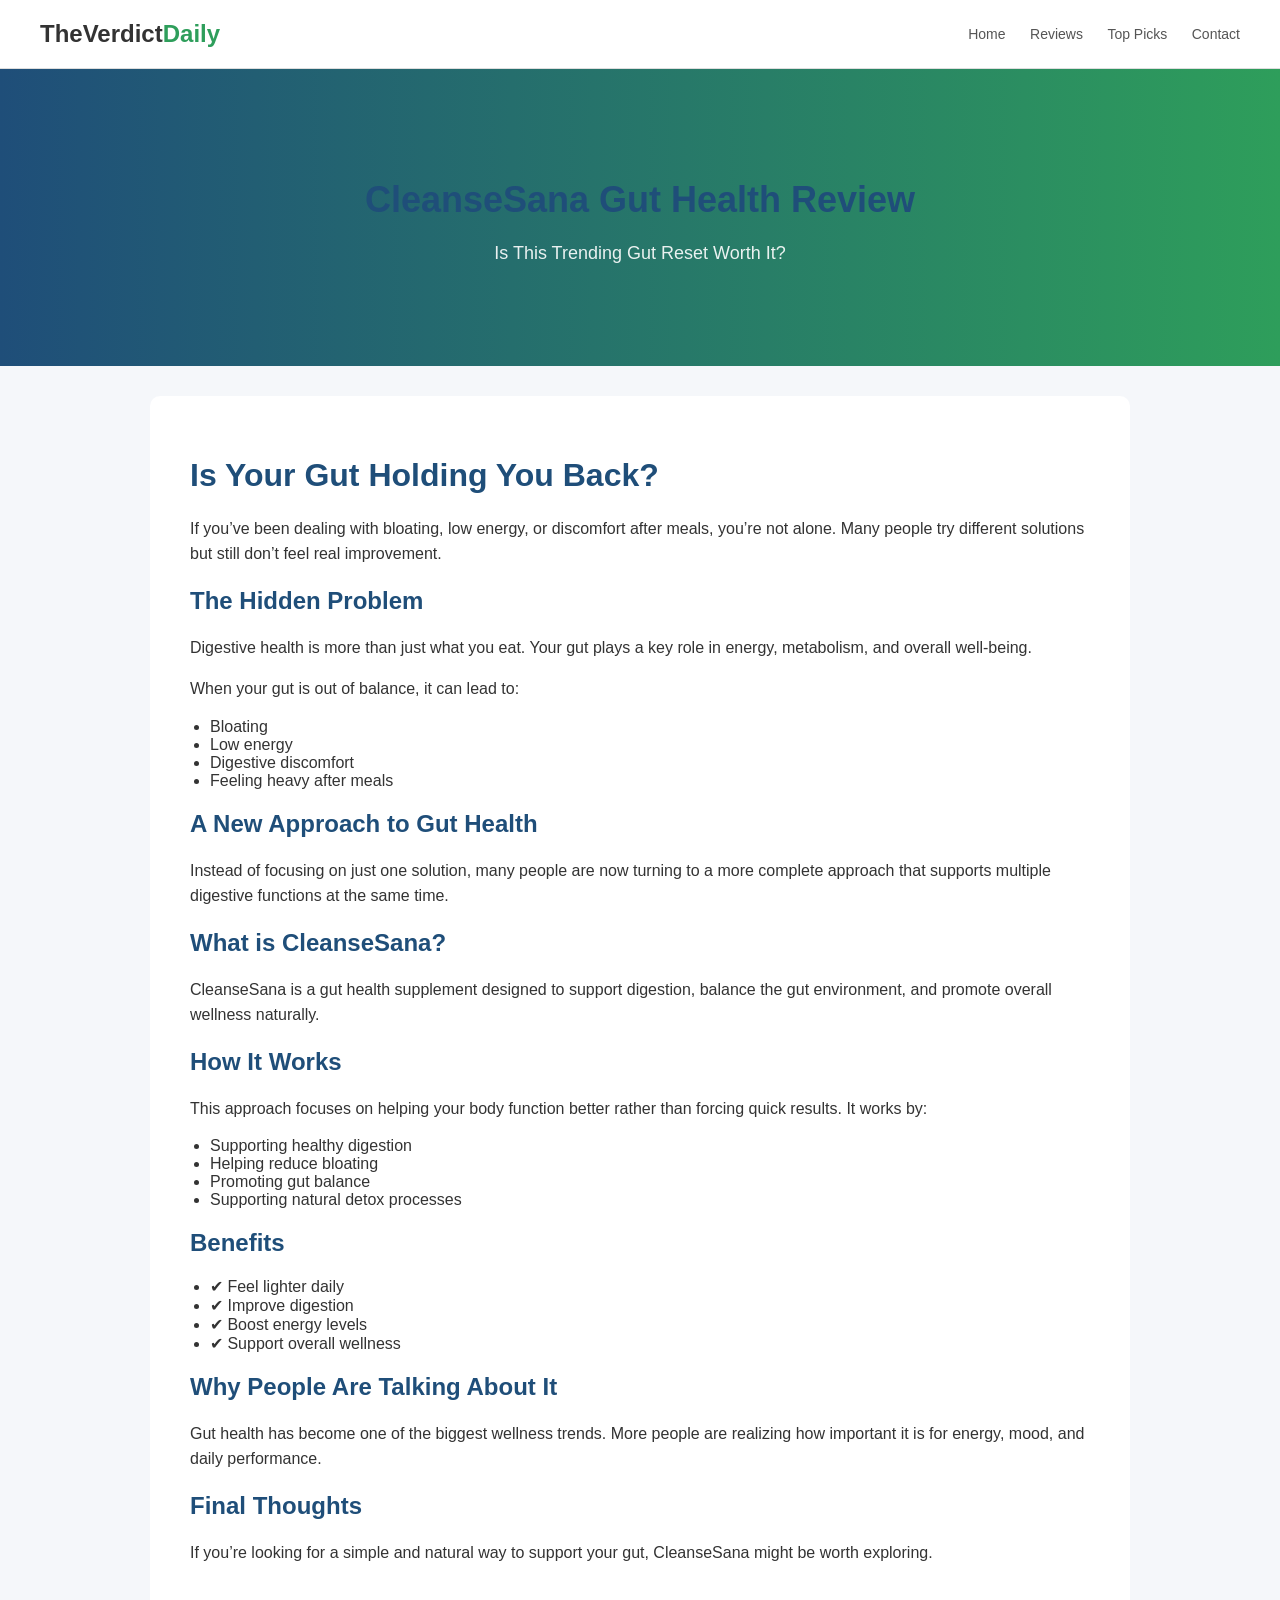
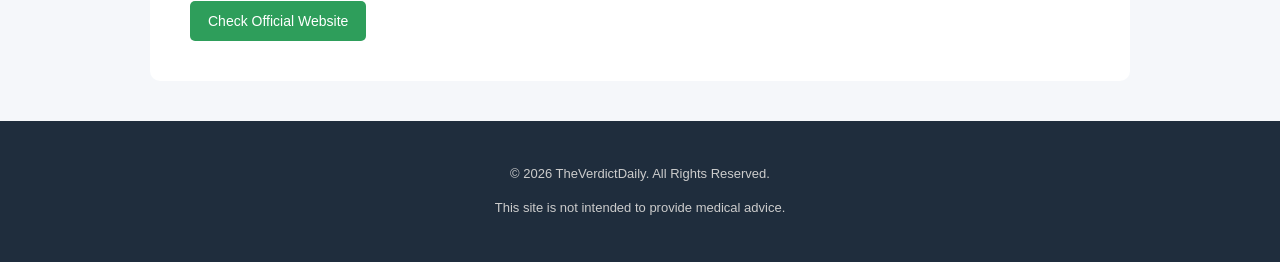
<file: cleansesana/index.html.html>
<!DOCTYPE html>
<html lang="en">
<head>
<meta charset="UTF-8">
<meta name="viewport" content="width=device-width, initial-scale=1.0">
<title>CleanseSana Review - TheVerdictDaily</title>

<style>
body {
    margin: 0;
    font-family: Arial, sans-serif;
    background-color: #f5f7fa;
    color: #333;
}

header {
    background: white;
    padding: 20px 40px;
    display: flex;
    align-items: center;
    justify-content: space-between;
    border-bottom: 1px solid #ddd;
}

.logo {
    font-size: 24px;
    font-weight: bold;
}

.logo span {
    color: #2e9e5b;
}

nav a {
    margin-left: 20px;
    text-decoration: none;
    color: #555;
    font-size: 14px;
}

.hero {
    background: linear-gradient(90deg, #1f4e79, #2e9e5b);
    color: white;
    padding: 80px 40px;
    text-align: center;
}

.hero h1 {
    font-size: 36px;
    margin-bottom: 10px;
}

.hero p {
    font-size: 18px;
    opacity: 0.9;
}

.container {
    padding: 40px;
    max-width: 900px;
    margin: auto;
    background: white;
    margin-top: 30px;
    border-radius: 10px;
}

h1, h2 {
    color: #1f4e79;
}

p {
    line-height: 1.6;
}

ul {
    padding-left: 20px;
}

.button {
    display: inline-block;
    margin-top: 20px;
    padding: 12px 18px;
    background: #2e9e5b;
    color: white;
    text-decoration: none;
    border-radius: 5px;
    font-size: 14px;
}

.button:hover {
    background: #257f49;
}

footer {
    background: #1f2d3d;
    color: #ccc;
    text-align: center;
    padding: 30px;
    margin-top: 40px;
    font-size: 13px;
}
</style>

</head>

<body>

<header>
    <div class="logo">TheVerdict<span>Daily</span></div>
    <nav>
        <a href="#">Home</a>
        <a href="#">Reviews</a>
        <a href="#">Top Picks</a>
        <a href="#">Contact</a>
    </nav>
</header>

<section class="hero">
    <h1>CleanseSana Gut Health Review</h1>
    <p>Is This Trending Gut Reset Worth It?</p>
</section>

<div class="container">

    <h1>Is Your Gut Holding You Back?</h1>

    <p>
    If you’ve been dealing with bloating, low energy, or discomfort after meals,
    you’re not alone. Many people try different solutions but still don’t feel real improvement.
    </p>

    <h2>The Hidden Problem</h2>

    <p>
    Digestive health is more than just what you eat. Your gut plays a key role in energy,
    metabolism, and overall well-being.
    </p>

    <p>
    When your gut is out of balance, it can lead to:
    </p>

    <ul>
        <li>Bloating</li>
        <li>Low energy</li>
        <li>Digestive discomfort</li>
        <li>Feeling heavy after meals</li>
    </ul>

    <h2>A New Approach to Gut Health</h2>

    <p>
    Instead of focusing on just one solution, many people are now turning to a more complete
    approach that supports multiple digestive functions at the same time.
    </p>

    <h2>What is CleanseSana?</h2>

    <p>
    CleanseSana is a gut health supplement designed to support digestion, balance the gut
    environment, and promote overall wellness naturally.
    </p>

    <h2>How It Works</h2>

    <p>
    This approach focuses on helping your body function better rather than forcing quick results.
    It works by:
    </p>

    <ul>
        <li>Supporting healthy digestion</li>
        <li>Helping reduce bloating</li>
        <li>Promoting gut balance</li>
        <li>Supporting natural detox processes</li>
    </ul>

    <h2>Benefits</h2>

    <ul>
        <li>✔ Feel lighter daily</li>
        <li>✔ Improve digestion</li>
        <li>✔ Boost energy levels</li>
        <li>✔ Support overall wellness</li>
    </ul>

    <h2>Why People Are Talking About It</h2>

    <p>
    Gut health has become one of the biggest wellness trends. More people are realizing how
    important it is for energy, mood, and daily performance.
    </p>

    <h2>Final Thoughts</h2>

    <p>
    If you’re looking for a simple and natural way to support your gut, CleanseSana might be
    worth exploring.
    </p>

    <a href="#" class="button">Check Official Website</a>

</div>

<footer>
    <p>© 2026 TheVerdictDaily. All Rights Reserved.</p>
    <p>This site is not intended to provide medical advice.</p>
</footer>

</body>
</html>
</file>
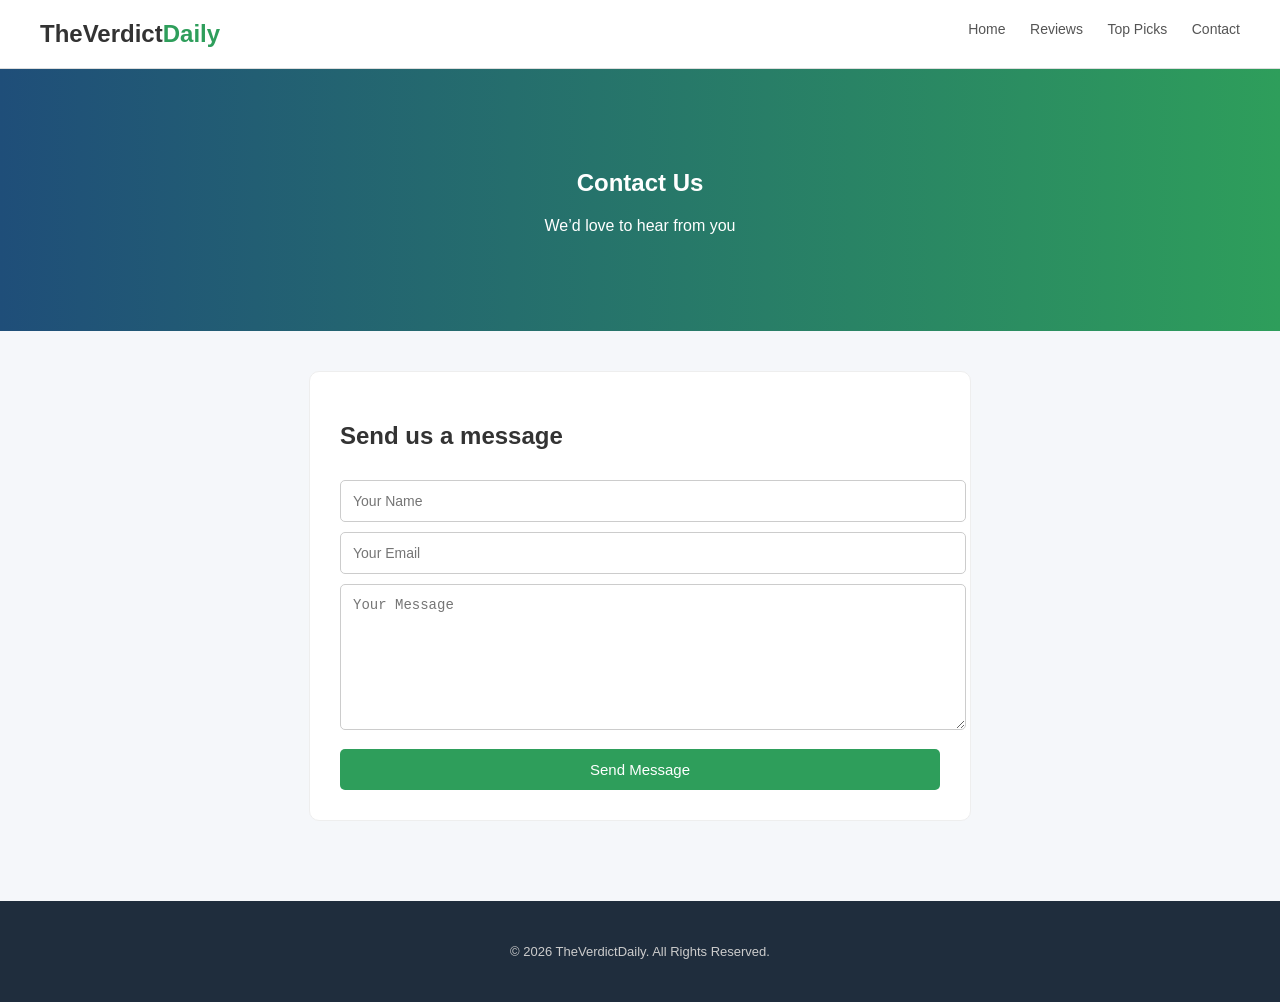
<file: pages/contact.html>
<!DOCTYPE html>
<html lang="en">
<head>
<meta charset="UTF-8">
<meta name="viewport" content="width=device-width, initial-scale=1.0">

<title>Contact Us | TheVerdictDaily</title>

<link rel="stylesheet" href="../css/styles.css">

<style>
.form-box {
    background:white;
    padding:30px;
    border-radius:10px;
    border:1px solid #eee;
    max-width:600px;
    margin:auto;
}

.form-box input,
.form-box textarea {
    width:100%;
    padding:12px;
    margin-top:10px;
    border:1px solid #ccc;
    border-radius:5px;
    font-size:14px;
}

.form-box textarea {
    min-height:120px;
}

.form-box button {
    margin-top:15px;
    width:100%;
    padding:12px;
    background:#2e9e5b;
    color:white;
    border:none;
    border-radius:5px;
    font-size:15px;
    cursor:pointer;
}

.form-box button:hover {
    opacity:0.9;
}
</style>

</head>

<body>

<header>
<div class="logo">TheVerdict<span>Daily</span></div>
<nav>
<a href="../index.html">Home</a>
<a href="review1.html">Reviews</a>
<a href="top.html">Top Picks</a>
<a href="contact.html">Contact</a>
</nav>
</header>

<section class="hero">
<h1>Contact Us</h1>
<p>We’d love to hear from you</p>
</section>

<div class="container">

<div class="form-box">
<h2>Send us a message</h2>

<form>
<input type="text" placeholder="Your Name" required>
<input type="email" placeholder="Your Email" required>
<textarea placeholder="Your Message"></textarea>

<button type="submit">Send Message</button>
</form>

</div>

</div>

<footer>
<p>© 2026 TheVerdictDaily. All Rights Reserved.</p>
</footer>

</body>
</html>
</file>
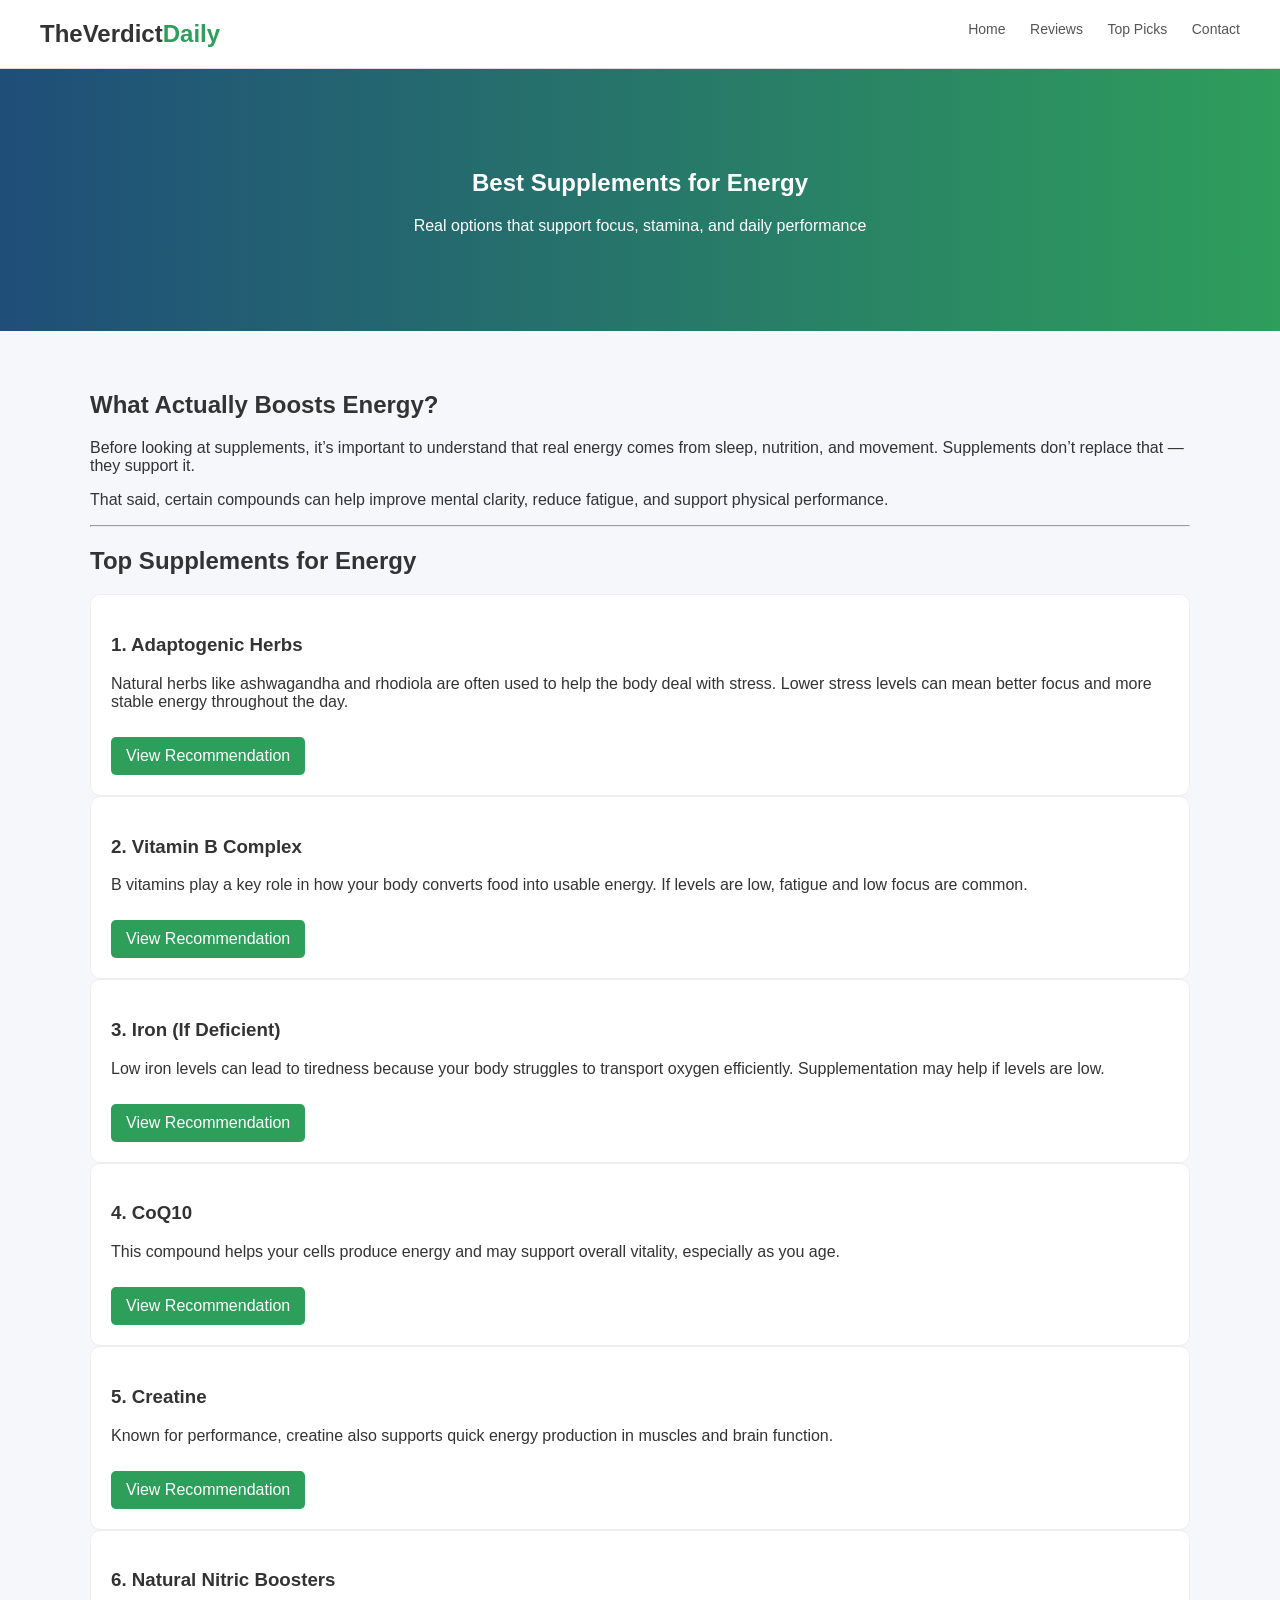
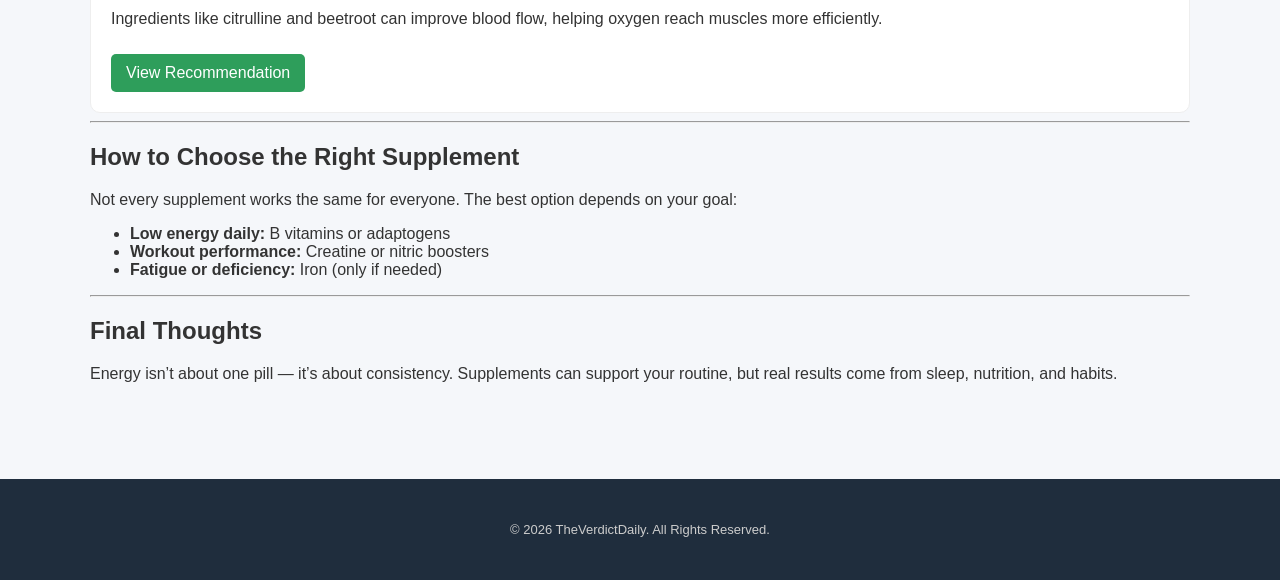
<file: pages/review1.html>
<!DOCTYPE html>
<html lang="en">
<head>
<meta charset="UTF-8">
<meta name="viewport" content="width=device-width, initial-scale=1.0">

<title>Best Supplements for Energy (2026 Guide) | TheVerdictDaily</title>

<meta name="description" content="Discover the best supplements for energy, focus, and daily performance. Honest guide based on science and real-world use.">

<link rel="stylesheet" href="../css/styles.css">
</head>

<body>

<header>
<div class="logo">TheVerdict<span>Daily</span></div>
<nav>
<a href="../index.html">Home</a>
<a href="review1.html">Reviews</a>
<a href="top.html">Top Picks</a>
<a href="contact.html">Contact</a>
</nav>
</header>

<section class="hero">
<h1>Best Supplements for Energy</h1>
<p>Real options that support focus, stamina, and daily performance</p>
</section>

<div class="container">

<h2>What Actually Boosts Energy?</h2>
<p>
Before looking at supplements, it’s important to understand that real energy comes from sleep, nutrition, and movement.
Supplements don’t replace that — they support it.
</p>

<p>
That said, certain compounds can help improve mental clarity, reduce fatigue, and support physical performance.
</p>

<hr>

<h2>Top Supplements for Energy</h2>

<div class="card">
<h3>1. Adaptogenic Herbs</h3>
<p>
Natural herbs like ashwagandha and rhodiola are often used to help the body deal with stress.
Lower stress levels can mean better focus and more stable energy throughout the day.
</p>
<a href="#" class="button">View Recommendation</a>
</div>

<div class="card">
<h3>2. Vitamin B Complex</h3>
<p>
B vitamins play a key role in how your body converts food into usable energy.
If levels are low, fatigue and low focus are common.
</p>
<a href="#" class="button">View Recommendation</a>
</div>

<div class="card">
<h3>3. Iron (If Deficient)</h3>
<p>
Low iron levels can lead to tiredness because your body struggles to transport oxygen efficiently.
Supplementation may help if levels are low.
</p>
<a href="#" class="button">View Recommendation</a>
</div>

<div class="card">
<h3>4. CoQ10</h3>
<p>
This compound helps your cells produce energy and may support overall vitality, especially as you age.
</p>
<a href="#" class="button">View Recommendation</a>
</div>

<div class="card">
<h3>5. Creatine</h3>
<p>
Known for performance, creatine also supports quick energy production in muscles and brain function.
</p>
<a href="#" class="button">View Recommendation</a>
</div>

<div class="card">
<h3>6. Natural Nitric Boosters</h3>
<p>
Ingredients like citrulline and beetroot can improve blood flow, helping oxygen reach muscles more efficiently.
</p>
<a href="#" class="button">View Recommendation</a>
</div>

<hr>

<h2>How to Choose the Right Supplement</h2>

<p>
Not every supplement works the same for everyone. The best option depends on your goal:
</p>

<ul>
<li><strong>Low energy daily:</strong> B vitamins or adaptogens</li>
<li><strong>Workout performance:</strong> Creatine or nitric boosters</li>
<li><strong>Fatigue or deficiency:</strong> Iron (only if needed)</li>
</ul>

<hr>

<h2>Final Thoughts</h2>

<p>
Energy isn’t about one pill — it’s about consistency.
Supplements can support your routine, but real results come from sleep, nutrition, and habits.
</p>

</div>

<footer>
<p>© 2026 TheVerdictDaily. All Rights Reserved.</p>
</footer>

</body>
</html>
</file>
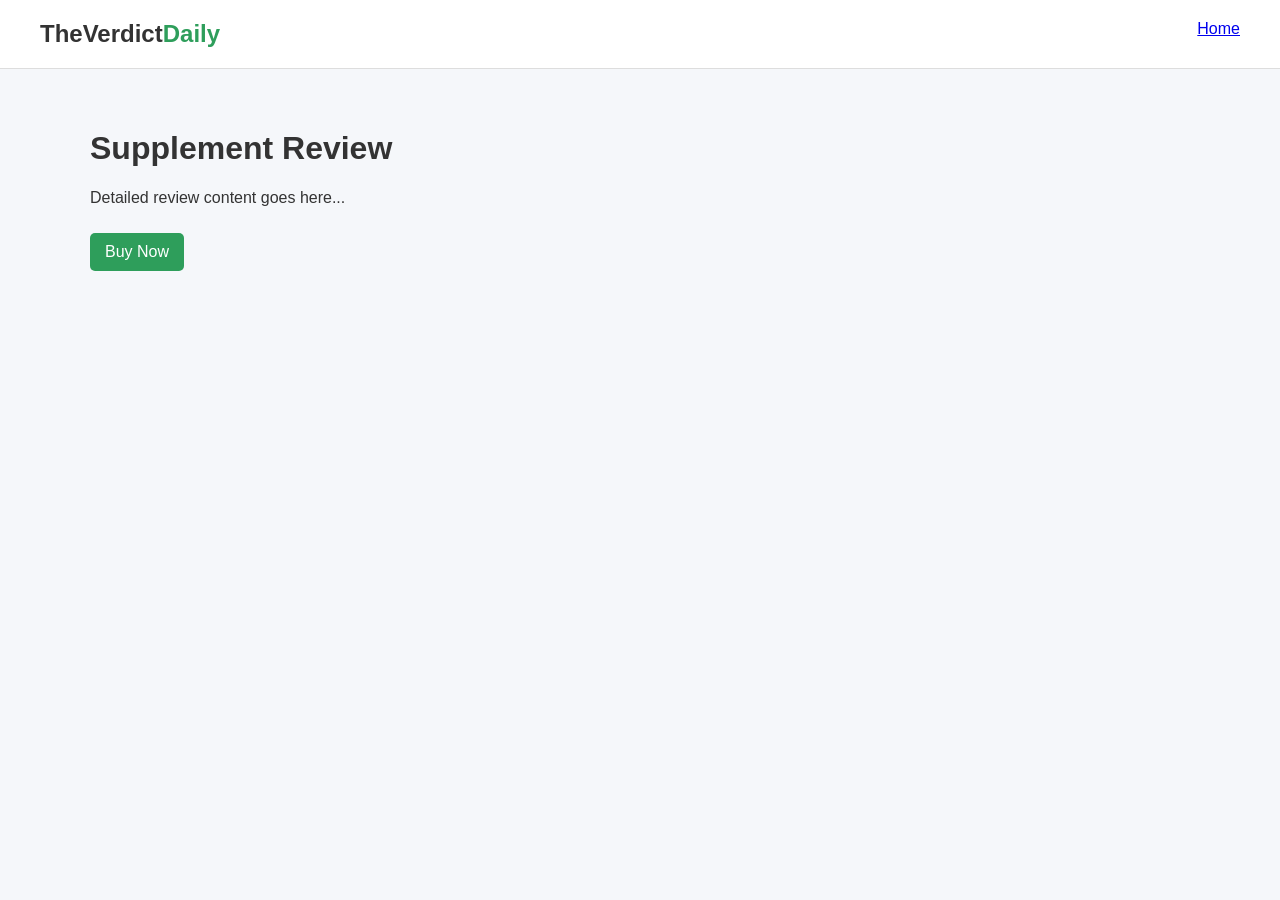
<file: pages/review10.html>
<!DOCTYPE html>
<html>
<head>
<link rel="stylesheet" href="../css/styles.css">
</head>
<body>

<header>
<div class="logo">TheVerdict<span>Daily</span></div>
<a href="../index.html">Home</a>
</header>

<div class="container">
<h1>Supplement Review</h1>
<p>Detailed review content goes here...</p>
<a href="#" class="button">Buy Now</a>
</div>

</body>
</html>
</file>
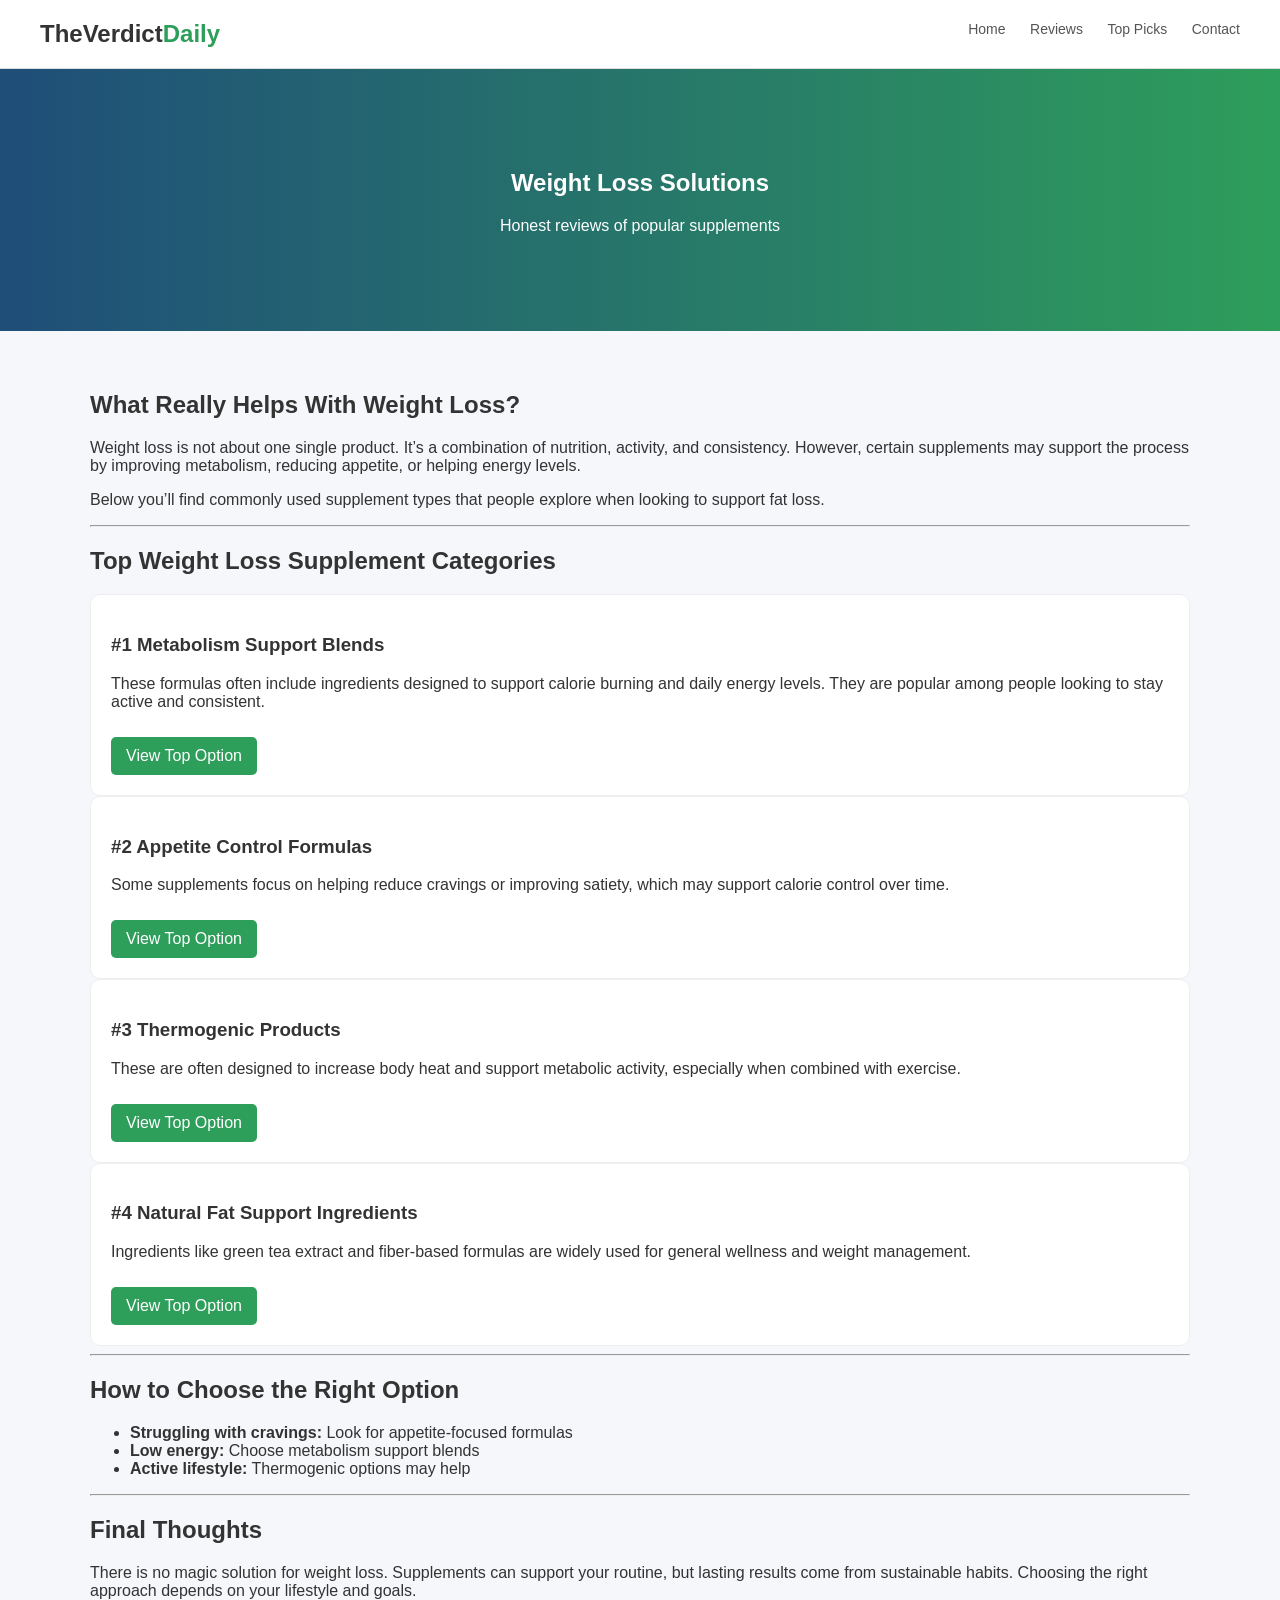
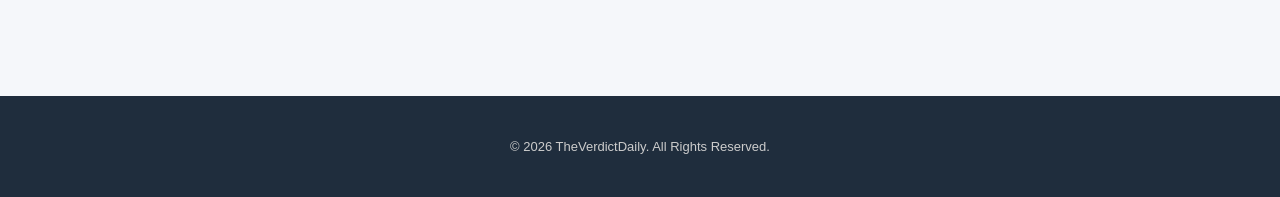
<file: pages/review2.html>
<!DOCTYPE html>
<html lang="en">
<head>
<meta charset="UTF-8">
<meta name="viewport" content="width=device-width, initial-scale=1.0">

<title>Weight Loss Solutions (2026 Guide) | TheVerdictDaily</title>

<meta name="description" content="Explore weight loss solutions and honest reviews of popular supplements. Discover what may support fat loss, metabolism, and appetite control.">

<link rel="stylesheet" href="../css/styles.css">
</head>

<body>

<header>
<div class="logo">TheVerdict<span>Daily</span></div>
<nav>
<a href="../index.html">Home</a>
<a href="review1.html">Reviews</a>
<a href="top.html">Top Picks</a>
<a href="contact.html">Contact</a>
</nav>
</header>

<section class="hero">
<h1>Weight Loss Solutions</h1>
<p>Honest reviews of popular supplements</p>
</section>

<div class="container">

<h2>What Really Helps With Weight Loss?</h2>

<p>
Weight loss is not about one single product. It’s a combination of nutrition, activity, and consistency.
However, certain supplements may support the process by improving metabolism, reducing appetite, or helping energy levels.
</p>

<p>
Below you’ll find commonly used supplement types that people explore when looking to support fat loss.
</p>

<hr>

<h2>Top Weight Loss Supplement Categories</h2>

<div class="card">
<h3>#1 Metabolism Support Blends</h3>
<p>
These formulas often include ingredients designed to support calorie burning and daily energy levels.
They are popular among people looking to stay active and consistent.
</p>
<a href="review2.html" class="button">View Top Option</a>
</div>

<div class="card">
<h3>#2 Appetite Control Formulas</h3>
<p>
Some supplements focus on helping reduce cravings or improving satiety, which may support calorie control over time.
</p>
<a href="review3.html" class="button">View Top Option</a>
</div>

<div class="card">
<h3>#3 Thermogenic Products</h3>
<p>
These are often designed to increase body heat and support metabolic activity, especially when combined with exercise.
</p>
<a href="review4.html" class="button">View Top Option</a>
</div>

<div class="card">
<h3>#4 Natural Fat Support Ingredients</h3>
<p>
Ingredients like green tea extract and fiber-based formulas are widely used for general wellness and weight management.
</p>
<a href="review5.html" class="button">View Top Option</a>
</div>

<hr>

<h2>How to Choose the Right Option</h2>

<ul>
<li><strong>Struggling with cravings:</strong> Look for appetite-focused formulas</li>
<li><strong>Low energy:</strong> Choose metabolism support blends</li>
<li><strong>Active lifestyle:</strong> Thermogenic options may help</li>
</ul>

<hr>

<h2>Final Thoughts</h2>

<p>
There is no magic solution for weight loss. Supplements can support your routine, but lasting results come from sustainable habits.
Choosing the right approach depends on your lifestyle and goals.
</p>

</div>

<footer>
<p>© 2026 TheVerdictDaily. All Rights Reserved.</p>
</footer>

</body>
</html>
</file>
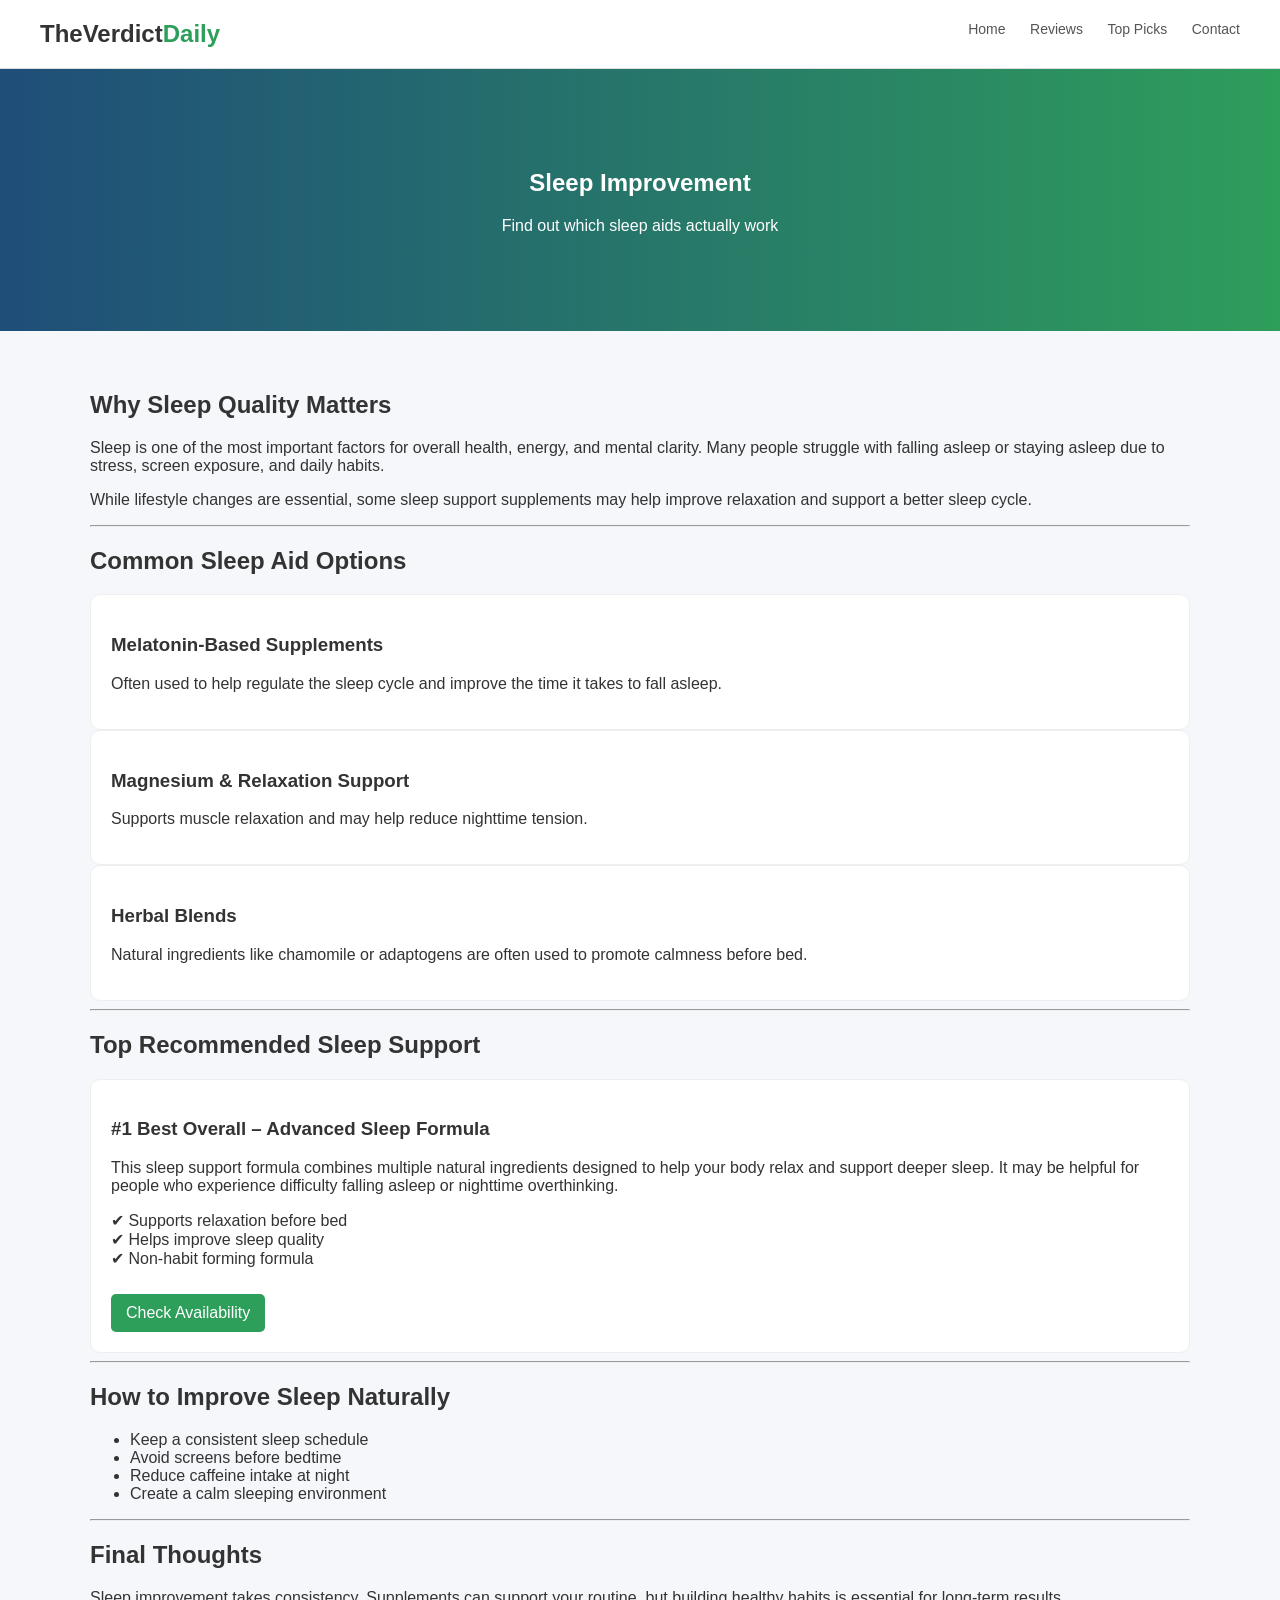
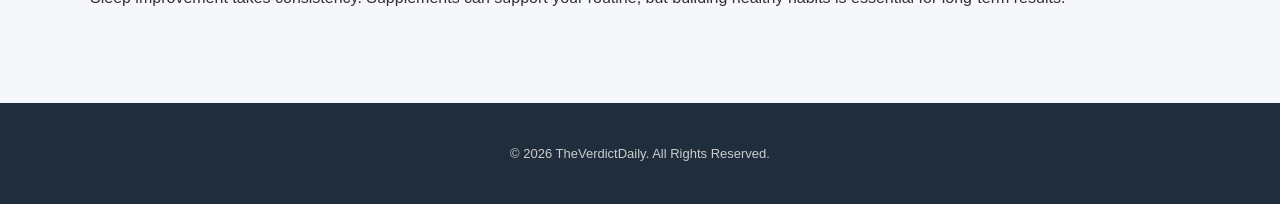
<file: pages/review3.html>
<!DOCTYPE html>
<html lang="en">
<head>
<meta charset="UTF-8">
<meta name="viewport" content="width=device-width, initial-scale=1.0">

<title>Sleep Improvement (2026 Guide) | TheVerdictDaily</title>

<meta name="description" content="Discover sleep improvement solutions and find out which sleep aids actually work. Honest insights and top recommendations.">

<link rel="stylesheet" href="../css/styles.css">
</head>

<body>

<header>
<div class="logo">TheVerdict<span>Daily</span></div>
<nav>
<a href="../index.html">Home</a>
<a href="review1.html">Reviews</a>
<a href="top.html">Top Picks</a>
<a href="contact.html">Contact</a>
</nav>
</header>

<section class="hero">
<h1>Sleep Improvement</h1>
<p>Find out which sleep aids actually work</p>
</section>

<div class="container">

<h2>Why Sleep Quality Matters</h2>
<p>
Sleep is one of the most important factors for overall health, energy, and mental clarity.
Many people struggle with falling asleep or staying asleep due to stress, screen exposure, and daily habits.
</p>

<p>
While lifestyle changes are essential, some sleep support supplements may help improve relaxation and support a better sleep cycle.
</p>

<hr>

<h2>Common Sleep Aid Options</h2>

<div class="card">
<h3>Melatonin-Based Supplements</h3>
<p>
Often used to help regulate the sleep cycle and improve the time it takes to fall asleep.
</p>
</div>

<div class="card">
<h3>Magnesium & Relaxation Support</h3>
<p>
Supports muscle relaxation and may help reduce nighttime tension.
</p>
</div>

<div class="card">
<h3>Herbal Blends</h3>
<p>
Natural ingredients like chamomile or adaptogens are often used to promote calmness before bed.
</p>
</div>

<hr>

<h2>Top Recommended Sleep Support</h2>

<div class="card">
<h3>#1 Best Overall – Advanced Sleep Formula</h3>

<p>
This sleep support formula combines multiple natural ingredients designed to help your body relax and support deeper sleep.
It may be helpful for people who experience difficulty falling asleep or nighttime overthinking.
</p>

<p>
✔ Supports relaxation before bed<br>
✔ Helps improve sleep quality<br>
✔ Non-habit forming formula
</p>

<a href="https://4vitahealth.com/sp/4greatsleep-dg/#aff=lucaswoficial" class="button" target="_blank">
Check Availability
</a>

</div>

<hr>

<h2>How to Improve Sleep Naturally</h2>

<ul>
<li>Keep a consistent sleep schedule</li>
<li>Avoid screens before bedtime</li>
<li>Reduce caffeine intake at night</li>
<li>Create a calm sleeping environment</li>
</ul>

<hr>

<h2>Final Thoughts</h2>

<p>
Sleep improvement takes consistency. Supplements can support your routine, but building healthy habits is essential for long-term results.
</p>

</div>

<footer>
<p>© 2026 TheVerdictDaily. All Rights Reserved.</p>
</footer>

</body>
</html>
</file>
<file: css/styles.css>
body {margin:0;font-family:Arial,sans-serif;background:#f5f7fa;color:#333;}
header {background:white;padding:20px 40px;display:flex;justify-content:space-between;border-bottom:1px solid #ddd;}
.logo {font-size:24px;font-weight:bold;}
.logo span {color:#2e9e5b;}
nav a {margin-left:20px;text-decoration:none;color:#555;font-size:14px;}
.hero {background:linear-gradient(90deg,#1f4e79,#2e9e5b);color:white;padding:80px 40px;text-align:center;}
.container {padding:40px;max-width:1100px;margin:auto;}
.card-grid {display:grid;grid-template-columns:repeat(auto-fit,minmax(250px,1fr));gap:20px;}
.card {background:white;padding:20px;border-radius:10px;border:1px solid #eee;}
.button {display:inline-block;margin-top:10px;padding:10px 15px;background:#2e9e5b;color:white;text-decoration:none;border-radius:5px;}
footer {background:#1f2d3d;color:#ccc;text-align:center;padding:30px;margin-top:40px;font-size:13px;}
</file>
